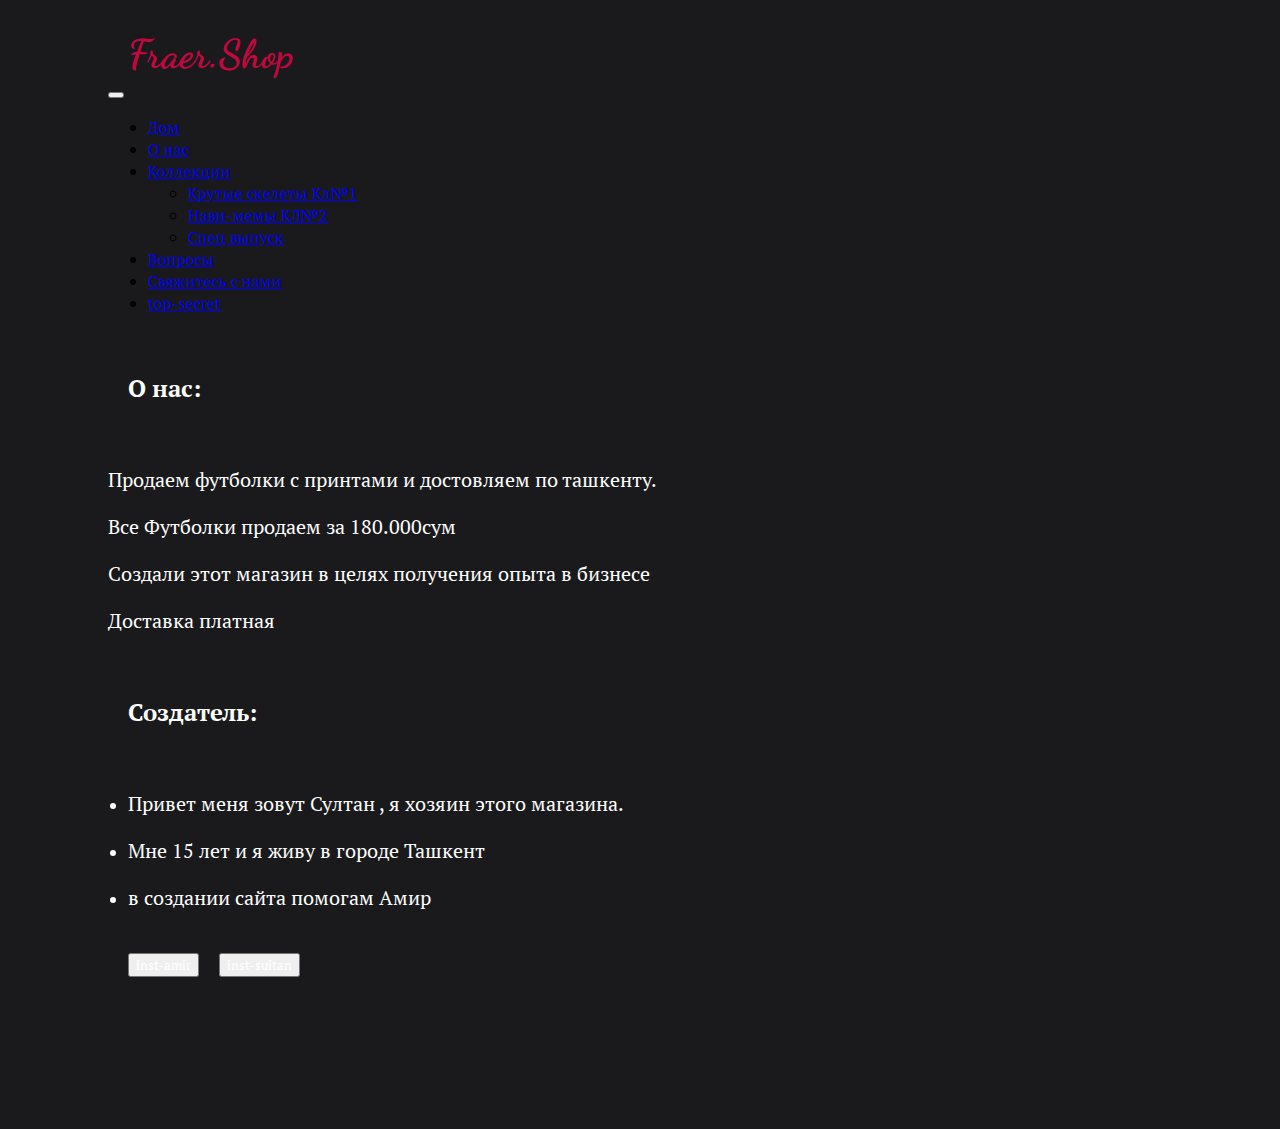
<file: AboutUs.html>
<!DOCTYPE html>
<html lang="en">

<head>
    <meta charset="UTF-8">
    <meta http-equiv="X-UA-Compatible" content="IE=edge">
    <meta name="viewport" content="width=device-width, initial-scale=1.0">
    <link rel="stylesheet" href="style.css">
    <link href="https://cdn.jsdelivr.net/npm/bootstrap@5.0.2/dist/css/bootstrap.min.css" rel="stylesheet"
        integrity="sha384-EVSTQN3/azprG1Anm3QDgpJLIm9Nao0Yz1ztcQTwFspd3yD65VohhpuuCOmLASjC" crossorigin="anonymous">
    <link rel="preconnect" href="https://fonts.googleapis.com">
    <link rel="preconnect" href="https://fonts.gstatic.com" crossorigin>
    <link href="https://fonts.googleapis.com/css2?family=Dancing+Script&display=swap" rel="stylesheet">
    <link rel="preconnect" href="https://fonts.googleapis.com">
    <link rel="preconnect" href="https://fonts.gstatic.com" crossorigin>
    <link href="https://fonts.googleapis.com/css2?family=PT+Serif&display=swap" rel="stylesheet">
    <link rel="preconnect" href="https://fonts.googleapis.com">
    <link rel="preconnect" href="https://fonts.gstatic.com" crossorigin>
    <link href="https://fonts.googleapis.com/css2?family=Rubik+Wet+Paint&display=swap" rel="stylesheet">
    <title>fraer.shop</title>
</head>

<body class="background-of-web">
    <div class="background-of-into">
        <br>
        <div class="container-fluid">
            <div class="row">
                <div class="col-lg-6">
                    <a href="index.html" class="name-of-web">Fraer.Shop </a>
                </div>
                <div class="col-lg-6">
                    <div class="navbar">
                        <nav class="navbar navbar-expand-lg navbar-dark bg-">
                            <div class="container-fluid">
                                <button class="navbar-toggler" type="button" data-bs-toggle="collapse"
                                    data-bs-target="#navbarNav" aria-controls="navbarNav" aria-expanded="false"
                                    aria-label="Toggle navigation">
                                    <span class="navbar-toggler-icon"></span>
                                </button>
                                <div class="collapse navbar-collapse" id="navbarNav">
                                    <ul class="navbar-nav">
                                        <li class="nav-item">
                                            <a class="nav-link" aria-current="page" href="index.html">Дом
                                            </a>
                                        </li>
                                        <li class="nav-item">
                                            <a class="nav-link active" aria-current="page" href="AboutUs.html">О нас</a>
                                        </li>
                                        <li class="nav-item dropdown">
                                            <a class="nav-link dropdown-toggle" href="index.html" id="navbarDropdown"
                                                role="button" data-bs-toggle="dropdown" aria-expanded="false">
                                                Коллекции
                                            </a>
                                            <ul class="dropdown-menu" aria-labelledby="navbarDropdown">
                                                <li><a class="dropdown-item" href="skileti.html">Крутые скелеты Кл№1</a>
                                                </li>
                                                <li><a class="dropdown-item" href="nivi.html">Нави-мемы КЛ№2</a></li>
                                                <li><a class="dropdown-item" href="spicil.html">Спец выпуск</a></li>
                                            </ul>
                                        </li>
                                        <li class="nav-item">
                                            <a class="nav-link" href="FAQ.html">Вопросы</a>
                                        </li>
                                        <li class="nav-item">
                                            <a class="nav-link" href="Contact us.html">Свяжитесь с нами</a>
                                        </li>
                                        <li class="nav-item">
                                            <a class="nav-link" href="topsecret.html" target="_blank">top-secret</a>
                                        </li>
                                    </ul>
                                </div>
                            </div>
                    </div>
                    </nav>
                </div>
            </div>
        </div>
    </div>
    <br>
    <div class="text-main">
        <h2 class="what-fraer-is-us"> О нас: </h2>
    </div>
    <br>
    <div class="container-fluid">
        <div class="row">
            <div class="col-lg-6">
                <div class="div-p-about">
                <p class="p-about">Продаем футболки с принтами и достовляем по ташкенту. </p>
                <p class="p-about">Все Футболки продаем за 180.000сум </p>
                <p class="p-about">Создали этот магазин в целях получения опыта в бизнесе </p>
                <p class="p-about">Доставка платная </p>
            </div>
            </div>
            <div class="col-lg-6">
                <p>
                </p>
            </div>
        </div>
    </div>
    <br>
    <h2 class="what-fraer-is-us22">Создатель: </h2>
    <br>
    <div class="container-fluid">
        <div class="row">
            <div class="col-lg-6">
                <ul class="ul-li-p">
                    <li class="lilolilo">
                        <p class="p-about22">Привет меня зовут Султан , я хозяин этого магазина. </p>
                    </li>
                    <li class="lilolilo">
                        <p class="p-about22"> Мне 15 лет и я живу в городе Ташкент </p>
                    </li>
                    <li class="lilolilo">
                        <p class="p-about22">в создании сайта помогам Амир </p>
                    </li>
                </ul>
            </div>
        </div>
    </div>
    <br>
    <div class="text-main">
        <div class="div-us-margin-2 ">
            <button type="button" class="btn btn-danger"><a href="https://www.instagram.com/amir_khodjaev/"
                    target="_blank" style="text-decoration: none; color: white"> inst-amir</a></button>
        </div>
        <div class="div-us-margin">
            <button type="button" class="btn btn-danger"><a href="https://www.instagram.com/soupchikuss/"
                    target="_blank" style="text-decoration: none; color: white"> inst-suitan</a></button>
        </div>
    </div>
    <br><br>
    <script src="https://cdn.jsdelivr.net/npm/bootstrap@5.0.2/dist/js/bootstrap.bundle.min.js"
        integrity="sha384-MrcW6ZMFYlzcLA8Nl+NtUVF0sA7MsXsP1UyJoMp4YLEuNSfAP+JcXn/tWtIaxVXM"
        crossorigin="anonymous"></script>
</file>
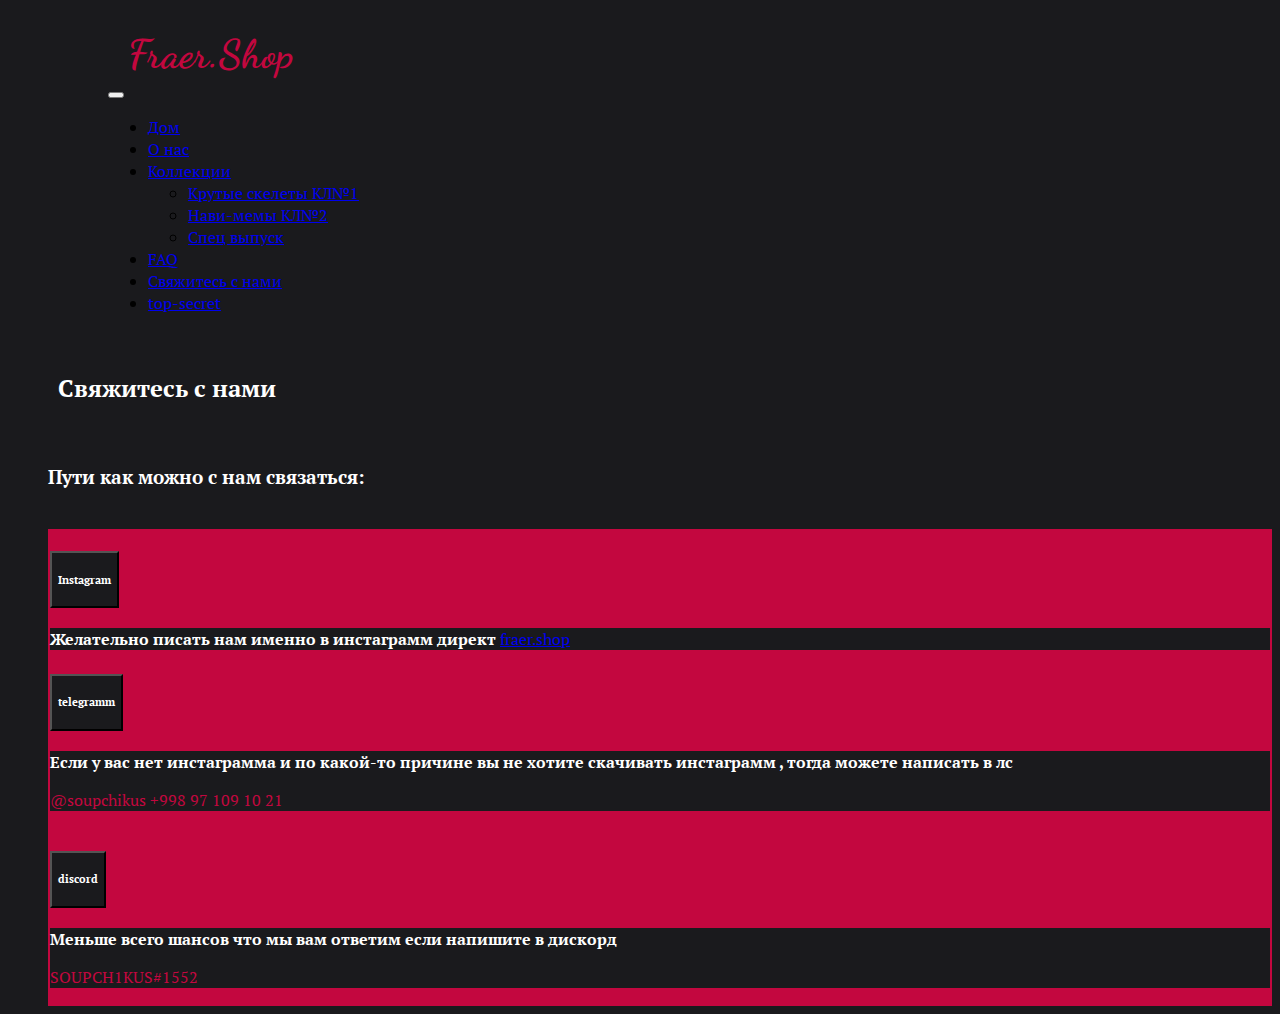
<file: Contact us.html>
<!DOCTYPE html>
<html lang="en">

<head>
  <meta charset="UTF-8">
  <meta http-equiv="X-UA-Compatible" content="IE=edge">
  <meta name="viewport" content="width=device-width, initial-scale=1.0">
  <link rel="stylesheet" href="style.css">
  <link href="https://cdn.jsdelivr.net/npm/bootstrap@5.0.2/dist/css/bootstrap.min.css" rel="stylesheet"
    integrity="sha384-EVSTQN3/azprG1Anm3QDgpJLIm9Nao0Yz1ztcQTwFspd3yD65VohhpuuCOmLASjC" crossorigin="anonymous">
  <link rel="preconnect" href="https://fonts.googleapis.com">
  <link rel="preconnect" href="https://fonts.gstatic.com" crossorigin>
  <link href="https://fonts.googleapis.com/css2?family=Dancing+Script&display=swap" rel="stylesheet">
  <link rel="preconnect" href="https://fonts.googleapis.com">
  <link rel="preconnect" href="https://fonts.gstatic.com" crossorigin>
  <link href="https://fonts.googleapis.com/css2?family=PT+Serif&display=swap" rel="stylesheet">
  <link rel="preconnect" href="https://fonts.googleapis.com">
  <link rel="preconnect" href="https://fonts.gstatic.com" crossorigin>
  <link href="https://fonts.googleapis.com/css2?family=Rubik+Wet+Paint&display=swap" rel="stylesheet">
  <title>fraer.shop</title>
</head>

<body class="background-of-web">
  <div class="background-of-into">
    <br>
    <div class="container-fluid">
      <div class="row">
        <div class="col-lg-6">
          <a href="index.html" class="name-of-web">Fraer.Shop </a>
        </div>
        <div class="col-lg-6">
          <div class="navbar">
            <nav class="navbar navbar-expand-lg navbar-dark bg-">
              <div class="container-fluid">

                <button class="navbar-toggler" type="button" data-bs-toggle="collapse" data-bs-target="#navbarNav"
                  aria-controls="navbarNav" aria-expanded="false" aria-label="Toggle navigation">
                  <span class="navbar-toggler-icon"></span>
                </button>
                <div class="collapse navbar-collapse" id="navbarNav">
                  <ul class="navbar-nav">
                    <li class="nav-item">
                      <a class="nav-link " aria-current="page" href="index.html">Дом</a>
                    </li>
                    <li class="nav-item">
                      <a class="nav-link " aria-current="page" href="AboutUs.html">О нас</a>
                    </li>
                    <li class="nav-item dropdown">
                      <a class="nav-link dropdown-toggle" href="index.html" id="navbarDropdown"
                          role="button" data-bs-toggle="dropdown" aria-expanded="false">
                          Коллекции
                      </a>
                      <ul class="dropdown-menu" aria-labelledby="navbarDropdown">
                          <li><a class="dropdown-item" href="skileti.html">Крутые скелеты КЛ№1</a>
                          </li>
                          <li><a class="dropdown-item" href="nivi.html" >Нави-мемы КЛ№2</a></li>
                          <li><a class="dropdown-item" href="spicil.html">Спец выпуск</a></li>
                      </ul>
                  </li>
                    <li class="nav-item">
                      <a class="nav-link" href="FAQ.html">FAQ</a>
                    </li>
                    <li class="nav-item">
                      <a class="nav-link active" href="Contact us.html">Свяжитесь с нами</a>
                    </li>
                    <li class="nav-item">
                      <a class="nav-link" href="topsecret.html" target="_blank">top-secret</a>
                  </li>
                  </ul>
                </div>
              </div>
          </div>
          </nav>
        </div>
      </div>
    </div>
  </div>
  <br>
  <div class="text-main">
    <h2 class="what-fraer-is-contact">Свяжитесь с нами</h2>
  </div>
  <br>
  <div class="container-fluid">
    <div class="row">
      <div class="col-lg-6">
        <h3 class="contacth3-top"> Пути как можно с нам связаться:</h3>
        <br>
        <div class="accordion" id="accordionPanelsStayOpenExample">
          <div class="accordion-it" >
            <h2 class="accordion-header"  id="panelsStayOpen-headingOne">
              <button class="accordion-button" style="background: #1A1A1D; outline: none;" type="button" data-bs-toggle="collapse"
                data-bs-target="#panelsStayOpen-collapseOne" aria-expanded="true"
                aria-controls="panelsStayOpen-collapseOne">
               <h5 class="h5"> Instagram</h5> 
              </button>
            </h2>
            <div  id="panelsStayOpen-collapseOne" class="accordion-collapse collapse show"
              aria-labelledby="panelsStayOpen-headingOne">
              <div class="accordion-body">
                <strong class="strong">Желательно писать нам именно в инстаграмм директ</strong> <a
                  href="https://www.instagram.com/fraershop.uz/" target="_blank"> fraer.shop</a>
              </div>
            </div>
          </div>
          <div class="accordion-it">
            <h2 class="accordion-header" id="panelsStayOpen-headingTwo">
              <button class="accordion-button collapsed" style="background: #1A1A1D; outline: none;" type="button" data-bs-toggle="collapse"
                data-bs-target="#panelsStayOpen-collapseTwo" aria-expanded="false"
                aria-controls="panelsStayOpen-collapseTwo">
                 <h5 class="h5">telegramm</h5>
              </button>
            </h2>
            <div id="panelsStayOpen-collapseTwo" class="accordion-collapse collapse"
              aria-labelledby="panelsStayOpen-headingTwo">
              <div class="accordion-body">
                <strong class="strong">Если у вас нет инстаграмма и по какой-то причине вы не хотите скачивать инстаграмм , тогда
                  можете написать в лс</strong> <p class="p-accor"> @soupchikus +998 97 109 10 21
              </div>
            </div>
          </div>
          <div class="accordion-it">
            <h2 class="accordion-header" id="panelsStayOpen-headingThree">
              <button class="accordion-button collapsed" style="background: #1A1A1D; outline: none;" type="button" data-bs-toggle="collapse"
                data-bs-target="#panelsStayOpen-collapseThree" aria-expanded="false"
                aria-controls="panelsStayOpen-collapseThree">
                <h5 class="h5">discord</h5>
              </button>
            </h2>
            <div id="panelsStayOpen-collapseThree" class="accordion-collapse collapse"
              aria-labelledby="panelsStayOpen-headingThree">
              <div class="accordion-body">
                <strong class="strong">Меньше всего шансов что мы вам ответим если напишите в дискорд </strong> <p class="p-accor">SOUPCH1KUS#1552</p> 
              </div>
            </div>
          </div>
        </div>

      </div>
    </div>
  </div>
  <script src="https://cdn.jsdelivr.net/npm/bootstrap@5.0.2/dist/js/bootstrap.bundle.min.js"
    integrity="sha384-MrcW6ZMFYlzcLA8Nl+NtUVF0sA7MsXsP1UyJoMp4YLEuNSfAP+JcXn/tWtIaxVXM"
    crossorigin="anonymous"></script>
</file>
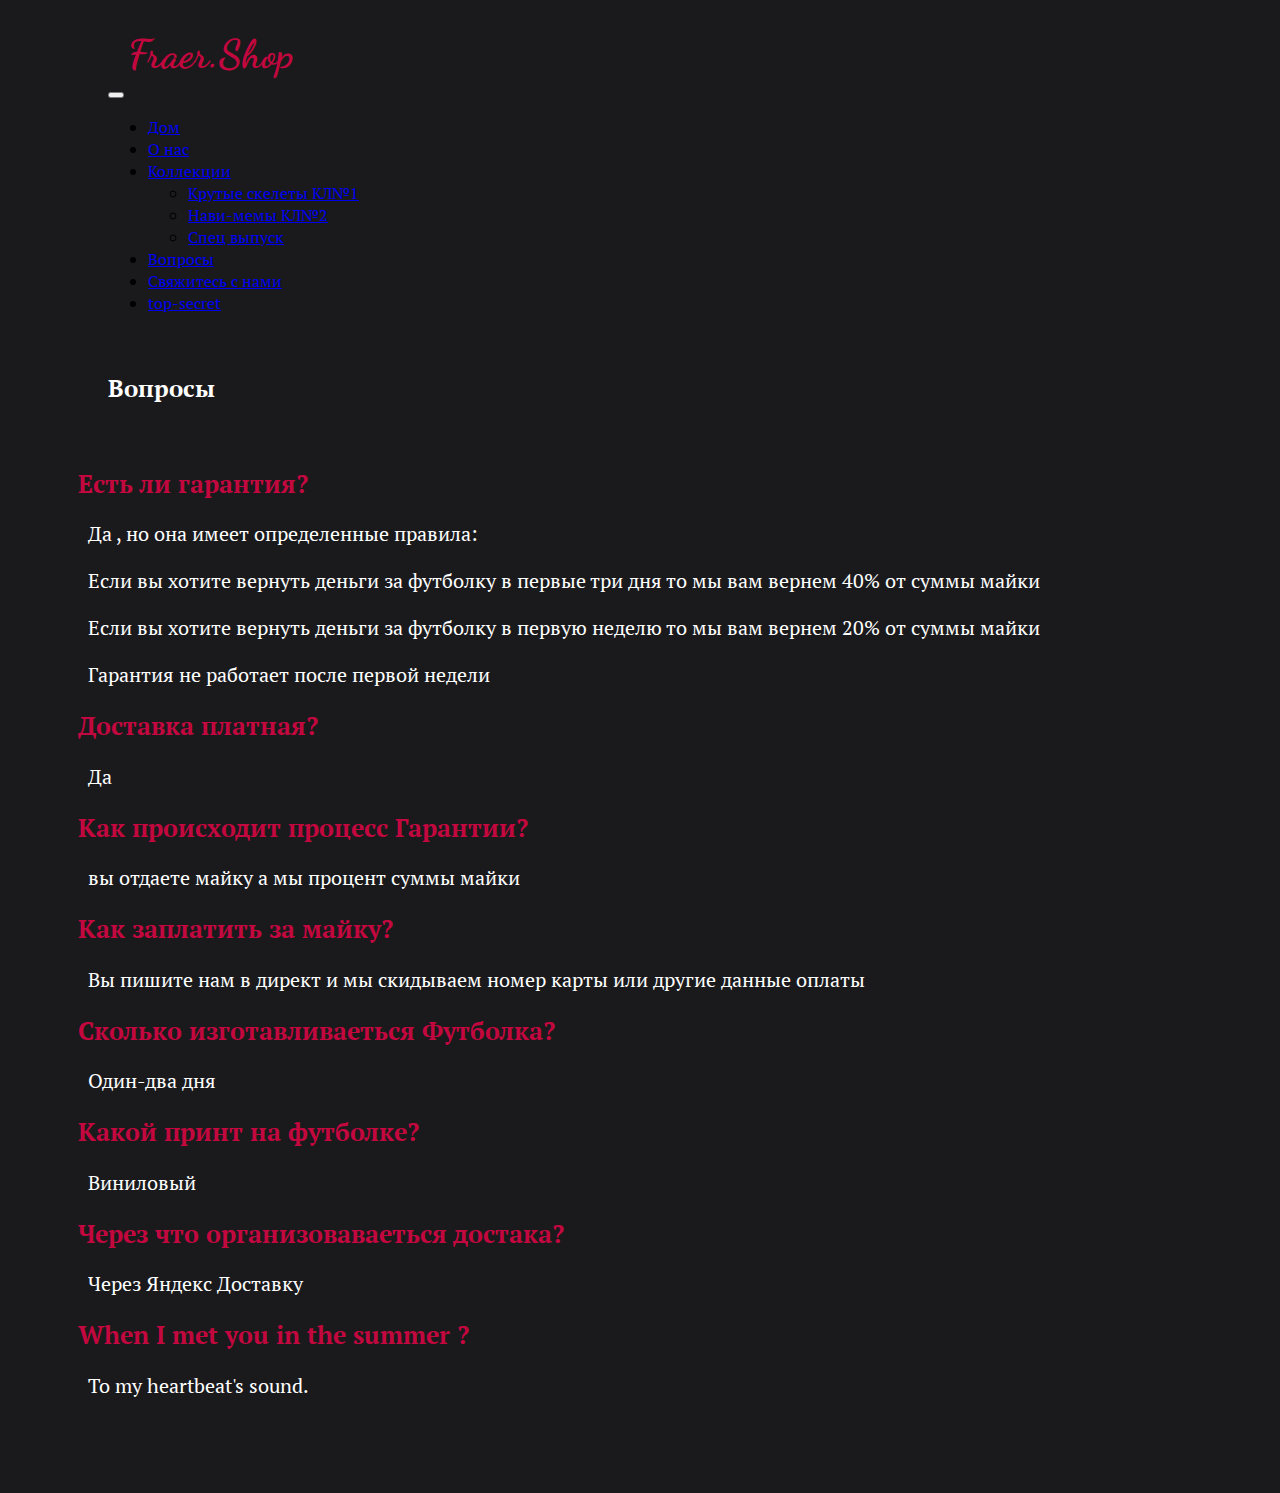
<file: FAQ.html>
<!DOCTYPE html>
<html lang="en">

<head>
    <meta charset="UTF-8">
    <meta http-equiv="X-UA-Compatible" content="IE=edge">
    <meta name="viewport" content="width=device-width, initial-scale=1.0">
    <link rel="stylesheet" href="style.css">
    <link href="https://cdn.jsdelivr.net/npm/bootstrap@5.0.2/dist/css/bootstrap.min.css" rel="stylesheet"
        integrity="sha384-EVSTQN3/azprG1Anm3QDgpJLIm9Nao0Yz1ztcQTwFspd3yD65VohhpuuCOmLASjC" crossorigin="anonymous">
    <link rel="preconnect" href="https://fonts.googleapis.com">
    <link rel="preconnect" href="https://fonts.gstatic.com" crossorigin>
    <link href="https://fonts.googleapis.com/css2?family=Dancing+Script&display=swap" rel="stylesheet">
    <link rel="preconnect" href="https://fonts.googleapis.com">
    <link rel="preconnect" href="https://fonts.gstatic.com" crossorigin>
    <link href="https://fonts.googleapis.com/css2?family=PT+Serif&display=swap" rel="stylesheet">
    <link rel="preconnect" href="https://fonts.googleapis.com">
    <link rel="preconnect" href="https://fonts.gstatic.com" crossorigin>
    <link href="https://fonts.googleapis.com/css2?family=Rubik+Wet+Paint&display=swap" rel="stylesheet">
    <title>fraer.shop</title>
</head>
<body class="background-of-web">
    <div class="background-of-into">
        <br>
        <div class="container-fluid">
            <div class="row">
                <div class="col-lg-6">
                    <a href="index.html" class="name-of-web">Fraer.Shop </a>
                </div>
                <div class="col-lg-6">
                    <div class="navbar">
                        <nav class="navbar navbar-expand-lg navbar-dark bg-">
                            <div class="container-fluid">

                                <button class="navbar-toggler" type="button" data-bs-toggle="collapse"
                                    data-bs-target="#navbarNav" aria-controls="navbarNav" aria-expanded="false"
                                    aria-label="Toggle navigation">
                                    <span class="navbar-toggler-icon"></span>
                                </button>
                                <div class="collapse navbar-collapse" id="navbarNav">
                                    <ul class="navbar-nav">
                                        <li class="nav-item">
                                            <a class="nav-link " aria-current="page" href="index.html">Дом</a>
                                        </li>
                                        <li class="nav-item">
                                            <a class="nav-link " aria-current="page" href="AboutUs.html">О нас
                                                </a>
                                        </li>
                                        <li class="nav-item dropdown">
                                            <a class="nav-link dropdown-toggle" href="index.html" id="navbarDropdown"
                                                role="button" data-bs-toggle="dropdown" aria-expanded="false">
                                                 Коллекции
                                            </a>
                                            <ul class="dropdown-menu" aria-labelledby="navbarDropdown">
                                                <li><a class="dropdown-item" href="skileti.html">Крутые скелеты КЛ№1</a>
                                                </li>
                                                <li><a class="dropdown-item" href="nivi.html" >Нави-мемы КЛ№2</a></li>
                                                <li><a class="dropdown-item" href="spicil.html">Спец выпуск</a></li>
                                            </ul>
                                        </li>
                                        <li class="nav-item">
                                            <a class="nav-link active" href="FAQ.html">Вопросы</a>
                                        </li>
                                        <li class="nav-item">
                                            <a class="nav-link" href="Contact us.html">Свяжитесь с нами</a>
                                        </li>
                                        <li class="nav-item">
                                            <a class="nav-link" href="topsecret.html" target="_blank">top-secret</a>
                                        </li>
                                    </ul>
                                </div>
                            </div>
                    </div>
                    </nav>
                </div>
            </div>
        </div>
    </div>
    <br>
<div class="padding-faq">
    <h2 class="what-fraer-is-faq">Вопросы</h2>
    <br>
    <h2 class="h2-faq">Есть ли гарантия?</h2>
    <P class="p-faq">Да , но она имеет определенные правила:</P>
    <P class="p-faq">Если вы хотите вернуть деньги за футболку в первые три дня то мы вам вернем 40% от суммы майки</P>
    <P class="p-faq">Если вы хотите вернуть деньги за футболку в первую неделю то мы вам вернем 20% от суммы майки</P>
    <P class="p-faq">Гарантия не работает после первой недели</P>
    <h2 class="h2-faq">Доставка платная?</h2>
    <P class="p-faq">Да</P>
    <h2 class="h2-faq">Как происходит процесс Гарантии?</h2>
    <P class="p-faq">вы отдаете майку а мы процент суммы майки</P>
    <h2 class="h2-faq">Как заплатить за майку?</h2>
    <P class="p-faq">Вы пишите нам в директ и мы скидываем номер карты или другие данные оплаты</P>
    <h2 class="h2-faq">Сколько изготавливаеться Футболка? </h2>
    <P class="p-faq">Один-два дня</P>
    <h2 class="h2-faq"> Какой принт на футболке?</h2>
    <P class="p-faq">Виниловый </P>
    <h2 class="h2-faq">Через что организоваваеться достака?</h2>
    <P class="p-faq">Через Яндекс Доставку</P>
    <h2 class="h2-faq">When I met you in the summer ? </h2>
    <p class="p-faq">To my heartbeat's sound. </p>
</div>
<br><br><br>
    <script src="https://cdn.jsdelivr.net/npm/bootstrap@5.0.2/dist/js/bootstrap.bundle.min.js"
        integrity="sha384-MrcW6ZMFYlzcLA8Nl+NtUVF0sA7MsXsP1UyJoMp4YLEuNSfAP+JcXn/tWtIaxVXM"
        crossorigin="anonymous"></script>
</file>
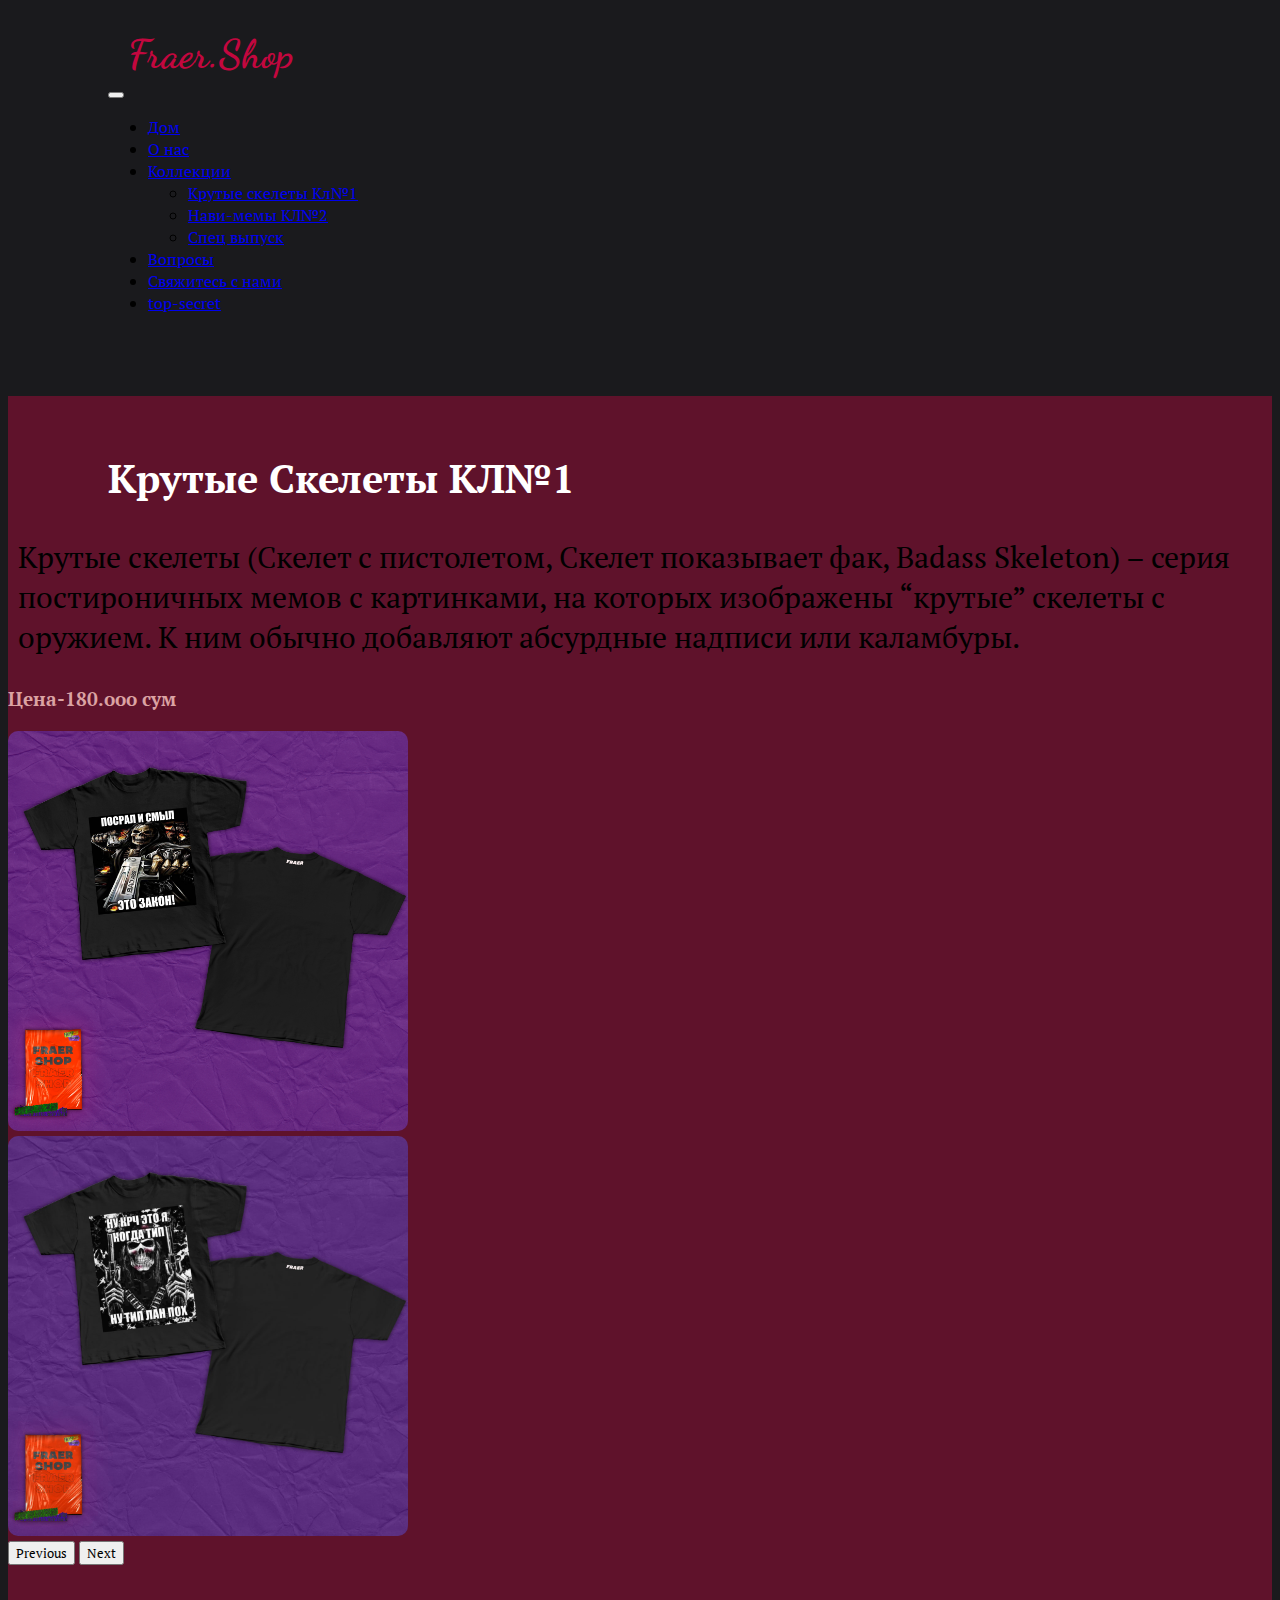
<file: skileti.html>
<!DOCTYPE html>
<html lang="en">

<head>
    <meta charset="UTF-8">
    <meta http-equiv="X-UA-Compatible" content="IE=edge">
    <meta name="viewport" content="width=device-width, initial-scale=1.0">
    <link rel="stylesheet" href="style.css">
    <link rel="stylesheet" href="font-awesome-4.7.0/">
    <link href="https://cdn.jsdelivr.net/npm/bootstrap@5.0.2/dist/css/bootstrap.min.css" rel="stylesheet"
        integrity="sha384-EVSTQN3/azprG1Anm3QDgpJLIm9Nao0Yz1ztcQTwFspd3yD65VohhpuuCOmLASjC" crossorigin="anonymous">
    <link rel="preconnect" href="https://fonts.googleapis.com">
    <link rel="preconnect" href="https://fonts.gstatic.com" crossorigin>
    <link href="https://fonts.googleapis.com/css2?family=Dancing+Script&display=swap" rel="stylesheet">
    <link rel="preconnect" href="https://fonts.googleapis.com">
    <link rel="preconnect" href="https://fonts.gstatic.com" crossorigin>
    <link href="https://fonts.googleapis.com/css2?family=PT+Serif&display=swap" rel="stylesheet">
    <link rel="preconnect" href="https://fonts.googleapis.com">
    <link rel="preconnect" href="https://fonts.gstatic.com" crossorigin>
    <link href="https://fonts.googleapis.com/css2?family=Rubik+Wet+Paint&display=swap" rel="stylesheet">
    <title>fraer.shop</title>
</head>

<body class="background-of-web">
    <div class="background-of-into">
        <br>
        <div class="container-fluid">
            <div class="row">
                <div class="col-lg-6">
                    <a href="index.html" class="name-of-web">Fraer.Shop </a>
                </div>
                <div class="col-lg-6">
                    <div class="navbar">
                        <nav class="navbar navbar-expand-lg navbar-dark bg-">
                            <div class="container-fluid">

                                <button class="navbar-toggler" type="button" data-bs-toggle="collapse"
                                    data-bs-target="#navbarNav" aria-controls="navbarNav" aria-expanded="false"
                                    aria-label="Toggle navigation">
                                    <span class="navbar-toggler-icon"></span>
                                </button>
                                <div class="collapse navbar-collapse" id="navbarNav">
                                    <ul class="navbar-nav">
                                        <li class="nav-item">
                                            <a class="nav-link " aria-current="page" href="index.html">Дом</a>
                                        </li>
                                        <li class="nav-item">
                                            <a class="nav-link " aria-current="page" href="AboutUs.html">О нас</a>
                                        </li>
                                        
                                        <li class="nav-item dropdown">
                                            <a class="nav-link dropdown-toggle active" href="index.html" id="navbarDropdown"
                                                role="button" data-bs-toggle="dropdown" aria-expanded="false">
                                                Коллекции
                                            </a>
                                            <ul class="dropdown-menu" aria-labelledby="navbarDropdown">
                                                <li><a class="dropdown-item" href="skileti.html">Крутые скелеты Кл№1</a>
                                                </li>
                                                <li><a class="dropdown-item" href="nivi.html" >Нави-мемы КЛ№2</a></li>
                                                <li><a class="dropdown-item" href="spicil.html">Спец выпуск</a></li>
                                            </ul>
                                        </li>
                                        <li class="nav-item">
                                            <a class="nav-link" href="FAQ.html">Вопросы</a>
                                        </li>
                                        <li class="nav-item">
                                            <a class="nav-link" href="Contact us.html">Свяжитесь с нами</a>
                                        </li>
                                        <li class="nav-item">
                                            <a class="nav-link" href="topsecret.html" target="_blank">top-secret</a>
                                        </li>
                                    </ul>
                                </div>
                            </div>
                    </div>
                    </nav>
                </div>
            </div>
        </div>
    </div>
    <br>
  
    <br><br>
    <div class="background-of-colection1111">
        <div class="container-fluid">
            <div class="row">
                <div class="col-lg-6">
                    <br>
                    <h2 class="krutie">Крутые Скелеты КЛ№1</h2>
                    <p class="p-skelet"> Крутые скелеты (Скелет с пистолетом, Скелет показывает фак, Badass Skeleton) –
                        серия постироничных мемов с картинками, на которых изображены “крутые” скелеты с оружием. К ним
                        обычно добавляют абсурдные надписи или каламбуры.</p>
                    <a name="Navi" href=""></a>
                    <h3 class="cost">Цена-180.ooo сум</h3>
                </div>
                <div class="col-lg-6">
                    <div id="carouselExampleFade" class="carousel slide carousel-fade" data-bs-ride="carousel">
                        <div class="carousel-inner">
                            <div class="carousel-item active">
                                <img style="height: 400px; border-radius: 10px;"
                                    src="./fraer.shop/posralsmil.jpg"
                                    class="d-block w-100" alt="...">
                            </div>
                            <div class="carousel-item">
                                <img style="height: 400px;border-radius: 10px;"
                                    src="./fraer.shop/nukoroch.jpg"
                                    class="d-block w-100" alt="...">
                            </div>
                        </div>
                        <button class="carousel-control-prev" type="button" data-bs-target="#carouselExampleFade"
                            data-bs-slide="prev">
                            <span class="carousel-control-prev-icon" aria-hidden="true"></span>
                            <span class="visually-hidden">Previous</span>
                        </button>
                        <button class="carousel-control-next" type="button" data-bs-target="#carouselExampleFade"
                            data-bs-slide="next">
                            <span class="carousel-control-next-icon" aria-hidden="true"></span>
                            <span class="visually-hidden">Next</span>
                        </button>
                    </div>
                    <br><br>
                </div>
            </div>
        </div>
    </div>
    <br>

    <script src="https://cdn.jsdelivr.net/npm/bootstrap@5.0.2/dist/js/bootstrap.bundle.min.js"
        integrity="sha384-MrcW6ZMFYlzcLA8Nl+NtUVF0sA7MsXsP1UyJoMp4YLEuNSfAP+JcXn/tWtIaxVXM"
        crossorigin="anonymous"></script>
    <br><br>
</body>

</html>
</file>
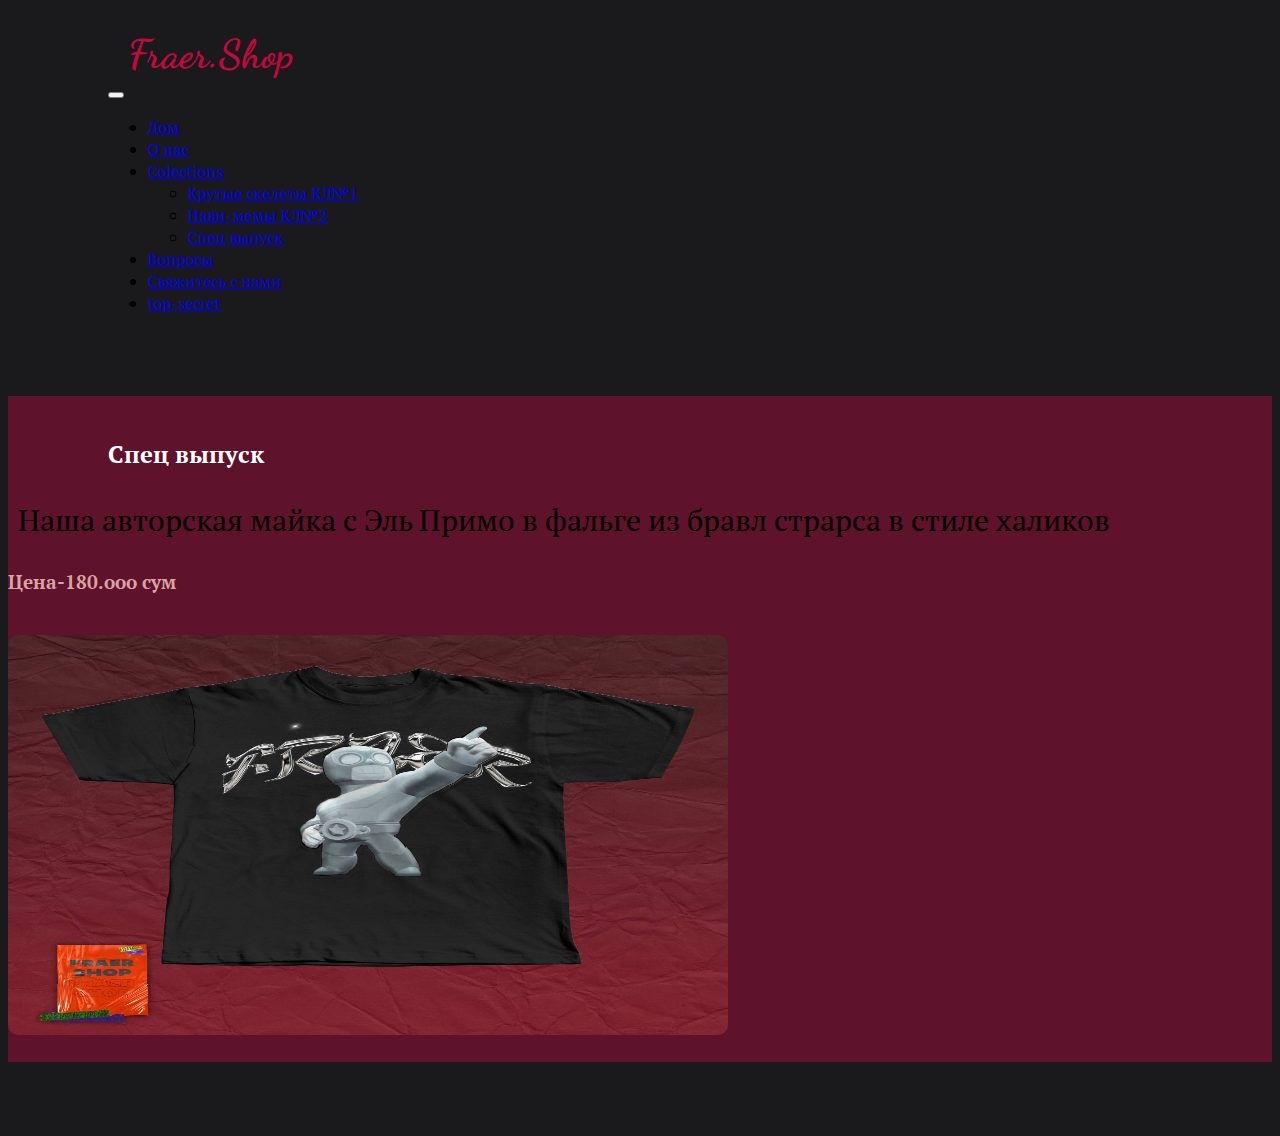
<file: spicil.html>
<!DOCTYPE html>
<html lang="en">

<head>
    <meta charset="UTF-8">
    <meta http-equiv="X-UA-Compatible" content="IE=edge">
    <meta name="viewport" content="width=device-width, initial-scale=1.0">
    <link rel="stylesheet" href="style.css">
    <link rel="stylesheet" href="font-awesome-4.7.0/">
    <link href="https://cdn.jsdelivr.net/npm/bootstrap@5.0.2/dist/css/bootstrap.min.css" rel="stylesheet"
        integrity="sha384-EVSTQN3/azprG1Anm3QDgpJLIm9Nao0Yz1ztcQTwFspd3yD65VohhpuuCOmLASjC" crossorigin="anonymous">
    <link rel="preconnect" href="https://fonts.googleapis.com">
    <link rel="preconnect" href="https://fonts.gstatic.com" crossorigin>
    <link href="https://fonts.googleapis.com/css2?family=Dancing+Script&display=swap" rel="stylesheet">
    <link rel="preconnect" href="https://fonts.googleapis.com">
    <link rel="preconnect" href="https://fonts.gstatic.com" crossorigin>
    <link href="https://fonts.googleapis.com/css2?family=PT+Serif&display=swap" rel="stylesheet">
    <link rel="preconnect" href="https://fonts.googleapis.com">
    <link rel="preconnect" href="https://fonts.gstatic.com" crossorigin>
    <link href="https://fonts.googleapis.com/css2?family=Rubik+Wet+Paint&display=swap" rel="stylesheet">
    <title>fraer.shop</title>
</head>

<body class="background-of-web">
    <div class="background-of-into">
        <br>
        <div class="container-fluid">
            <div class="row">
                <div class="col-lg-6">
                    <a href="index.html" class="name-of-web">Fraer.Shop </a>
                </div>
                <div class="col-lg-6">
                    <div class="navbar">
                        <nav class="navbar navbar-expand-lg navbar-dark bg-">
                            <div class="container-fluid">

                                <button class="navbar-toggler" type="button" data-bs-toggle="collapse"
                                    data-bs-target="#navbarNav" aria-controls="navbarNav" aria-expanded="false"
                                    aria-label="Toggle navigation">
                                    <span class="navbar-toggler-icon"></span>
                                </button>
                                <div class="collapse navbar-collapse" id="navbarNav">
                                    <ul class="navbar-nav">
                                        <li class="nav-item">
                                            <a class="nav-link " aria-current="page" href="index.html">Дом</a>
                                        </li>
                                        <li class="nav-item">
                                            <a class="nav-link " aria-current="page" href="AboutUs.html">О нас</a>
                                        </li>
                                        
                                        <li class="nav-item dropdown">
                                            <a class="nav-link dropdown-toggle active" href="index.html" id="navbarDropdown"
                                                role="button" data-bs-toggle="dropdown" aria-expanded="false">
                                                Colections
                                            </a>
                                            <ul class="dropdown-menu" aria-labelledby="navbarDropdown">
                                                <li><a class="dropdown-item" href="skileti.html">Крутые скелеты КЛ№1</a>
                                                </li>
                                                <li><a class="dropdown-item" href="nivi.html" >Нави-мемы КЛ№2</a></li>
                                                <li><a class="dropdown-item" href="spicil.html">Спец выпуск</a></li>
                                            </ul>
                                        </li>
                                        <li class="nav-item">
                                            <a class="nav-link" href="FAQ.html">Вопросы</a>
                                        </li>
                                        <li class="nav-item">
                                            <a class="nav-link" href="Contact us.html">Свяжитесь с нами</a>
                                        </li>
                                        <li class="nav-item">
                                            <a class="nav-link" href="topsecret.html" target="_blank">top-secret</a>
                                        </li>
                                    </ul>
                                </div>
                            </div>
                    </div>
                    </nav>
                </div>
            </div>
        </div>
    </div>
    <br>
  
    <br><br>
    <div class="background-of-colection3333">
        <div class="container-fluid">
            <div class="row">
                <div class="col-lg-6">
                    <br>
                    <h2 class="Navi">Спец выпуск</h2>
                    <p class="p-skelet">Наша авторская майка с Эль Примо в фальге из бравл страрса в стиле халиков </p>
                    <h3 class="cost">Цена-180.ooo сум</h3>
                </div>
                <div class="col-lg-6">
                    <br>
<img class="sp-pp-img"   src="./fraer.shop/elprimo.jpg" alt=""> 
                    <br><br>
                </div>
            </div>
        </div>
    </div>
    <br>
  
            
    <script src="https://cdn.jsdelivr.net/npm/bootstrap@5.0.2/dist/js/bootstrap.bundle.min.js"
        integrity="sha384-MrcW6ZMFYlzcLA8Nl+NtUVF0sA7MsXsP1UyJoMp4YLEuNSfAP+JcXn/tWtIaxVXM"
        crossorigin="anonymous"></script>
    <br><br>
</body>

</html>
</file>
<file: style.css>
* {
  font-family: 'PT Serif', serif;
}

.name-of-web {
  padding-left: 120px;
  font-size: 40px;
  font-weight: 700;
  color: #C3073F;
  text-decoration: none;
  font-family: 'Dancing Script', cursive;
}

.name-of-web:hover {
  color: #b9355d;
  transition: .8s;
}

.background-of-web {
  background: #1A1A1D;
}

.navbar {
  margin-left: 50px;

}

.what-fraer-is {
  padding-left: 120px;
  color: white;
}

.img {
  height: 300px;
  width: 500px;

  border-radius: 10px;
  margin-right: 100px;
  margin-bottom: 20px;
}

.fraer {
  padding-left: 5px;

  color: #C3073F;
  font-size: 35px;
  padding-right: 100px;
}

.text-main {
  display: flex;
}

.p {
  margin-left: 10px;
  color: white;
  font-size: 20px;
}

.li {
  color: white;
  margin-left: 80px;
}

.nav-link {
  border-bottom: 1px solid transparent;
}

.nav-link:hover {
  border-bottom: 2px solid white;
  transition: .8s;
}

.button {
  margin-left: 80px;
}

.button-inst {
  color: white;
  text-decoration: none;
}

.button-inst:hover {
  color: black;
  transition: .8s;
}

.background-of-colection {
  background: #c3073f68;
}

.krutie {
  color: white;
  padding-left: 100px;

  font-size: 40px;
}

.carousel-inner {
  margin-top: 20px;
  padding-right: 20px;
}

.p-skelet {
  color: black;
  font-size: 30px;
  padding-left: 10px;
}

.cost {
  color: rgb(219, 163, 163);
}

.backgroun-of-colrction-2 {
  background: #5cdb9583;
  border-image-width: 100%;
}

.Navi {
  color: white;
  padding-left: 100px;
}

.back-to-top {
  height: 50px;
  width: 70px;
  margin-left: 1400px;
}

.Amir {
  padding-right: 20px;
}

.portfolio {
  color: white;
  padding-left: 50px;
  font-size: 30px;
}

.my-web {
  color: #C3073F;
  padding-left: 50px;
  font-size: 30px;
}

.my-img-web {
  margin-left: 40px;
  height: 300px;
  width: 500px;
  border-radius: 20px;
}

.button-web1 {
  text-decoration: none;
  color: white;
}

.button-web-1 {
  margin-left: 40px;
}

.button-web1:hover {
  color: black;
  transition: .8s;
}

.p-about {
  color: white;
  font-size: 20px;
  text-align: left;
  padding-left: 20px;
  margin-left: 80px;
}

.what-fraer-is-us {
  color: white;
  padding-left: 20px;
  margin-left: 100px;
}

.div-us-margin {
  margin-left: 20px;
  margin-bottom: 100px;
}

.div-us-margin-2 {
  margin-left: 120px;
}

.portfolio-invis {
  color: #1A1A1D;
  padding-left: 50px;
  font-size: 30px;
}

.what-fraer-is-contact {
  margin-left: 50px;
  color: white;
}

.accordion {
  margin-left: 40px;
}

.h2-faq {
  color: #C3073F;
  margin-left: 70px;
  font-size: 25px;
}

.p-faq {
  color: white;
  margin-left: 80px;
  font-size: 20px;
}

.what-fraer-is-faq {
  color: white;
  margin-left: 100px;
}

.accordion-body {
  background: #1A1A1D;
}

.p-accor {
  color: #C3073F;
}

.strong {
  color: white;
}

.accordion-it {
  border: #C3073F solid 1px;
  background: #C3073F;
  padding: 1px;
}

.h5 {
  color: white;
}
.p-1100{
  margin-left: 10px;
  color: white;
  font-size: 20px;
}
.Navilol-sp{
  color: white;
  padding-left: 100px;
}
.img-special-1{
  height: 400px;
  border-radius: 10px;
   width: 720px;
}
.p-about22{
  color: white;
  font-size: 20px;
  text-align: left;
 
}
.what-fraer-is-us22{
  color: white;
  padding-left: 20px;
  margin-left: 100px;
}
.contacth3-top{
  color: white;
   margin-left: 40px;
}
.backgroun-of-colrction-222{
  background: #5cdb9583;
  border-image-width: 100%;
}
.background-of-colection1111{
  background: #c3073f68;
}
.background-of-colection3333{
  background: #c3073f68;
}
.sp-pp-img{
  height: 400px;
  border-radius: 10px;
   width: 720px;
}
.lilolilo{
  color: white;
  margin-left: 80px;
}

@media(max-width: 1080px) {

  .name-of-web {
   margin-left: -100px;
   position: absolute;
  }
 .navbar{
   margin-left: 120px;
   margin-bottom: 50px;
   position: absolute;
 }
 .img{
   display: none;
 }
 .what-fraer-is {
   margin-left: -90px;
   margin-top: -110px;
   font-size: 23px;
   position: absolute;
 }
 .fraer{ 
   margin-top: -110px;
   font-size: 23px;
   position: absolute;
  margin-left: 135px;
  
 }
 .navbar-nav{
   margin-left: -240px;
 }
 .p{
   margin-left: -90px;
 }
 .p-1100{
  margin-left: -90px;
  margin-top: -70px;
 }
.button {
  margin-left: -10px;
}
.p-skelet{
  display: none;
}
.krutie{
  font-size: 27px;
   margin-left: -75px;
}
.cost{
margin-left: 80px;
}
.d-block{
  padding-left: 20px;
  border-radius: 0%;
}
.img-special-1{
  padding-left: 25px;
  width: 350px;
  border-radius: 0%;
}
.Navi{
  margin-left: -35px;
}
.Navilol-sp{
  margin-left: -5px;
  
}
.img-top-vip{
  margin-left: -1100px;
}
.what-fraer-is-us{
  margin-top: -120px;
  margin-left: 20px;
  position: absolute;
}
.what-fraer-is-us22{
  margin-top: -40px;
  margin-left: 20px;
}
.p-about22{
  margin-right: 20px;
  margin-bottom: 20px;
  
}
.h2-faq{
margin-left: 40px;
}
.p-faq{
 margin-left: 40px;
}
.what-fraer-is-faq{
  margin-top: -120px;
  margin-left: 40px;
}
.what-fraer-is-contact{
  margin-left: 35px;
  margin-top: -120px;
}
.contacth3-top{
  margin-top: -100px;
  margin-left: 25px;
}
.accordion-it{
  margin-left: -20px;
  margin-right: 30px;
}
.backgroun-of-colrction-222{
  margin-top: -150px;
  position: absolute;
}
.background-of-colection1111{
  margin-top: -150px;
  position: absolute;
}
.background-of-colection3333{
  margin-top: -150px;
  position: absolute;
}
.sp-pp-img{
  padding-left: 25px;
  width: 350px;
  border-radius: 0%;
}
.ul-li-p{
  margin-left: -65px;
}
.div-p-about{
  margin-top: -100px;
  margin-left: -65px;
}
.div-us-margin{
  margin-left: 20px;
}
.div-us-margin-2{
  margin-left: 50px;
}
.p{
font-size: 18px;
padding-left: 10px;
}
.padding-faq{
  padding-right: 20px;
}
}
</file>
